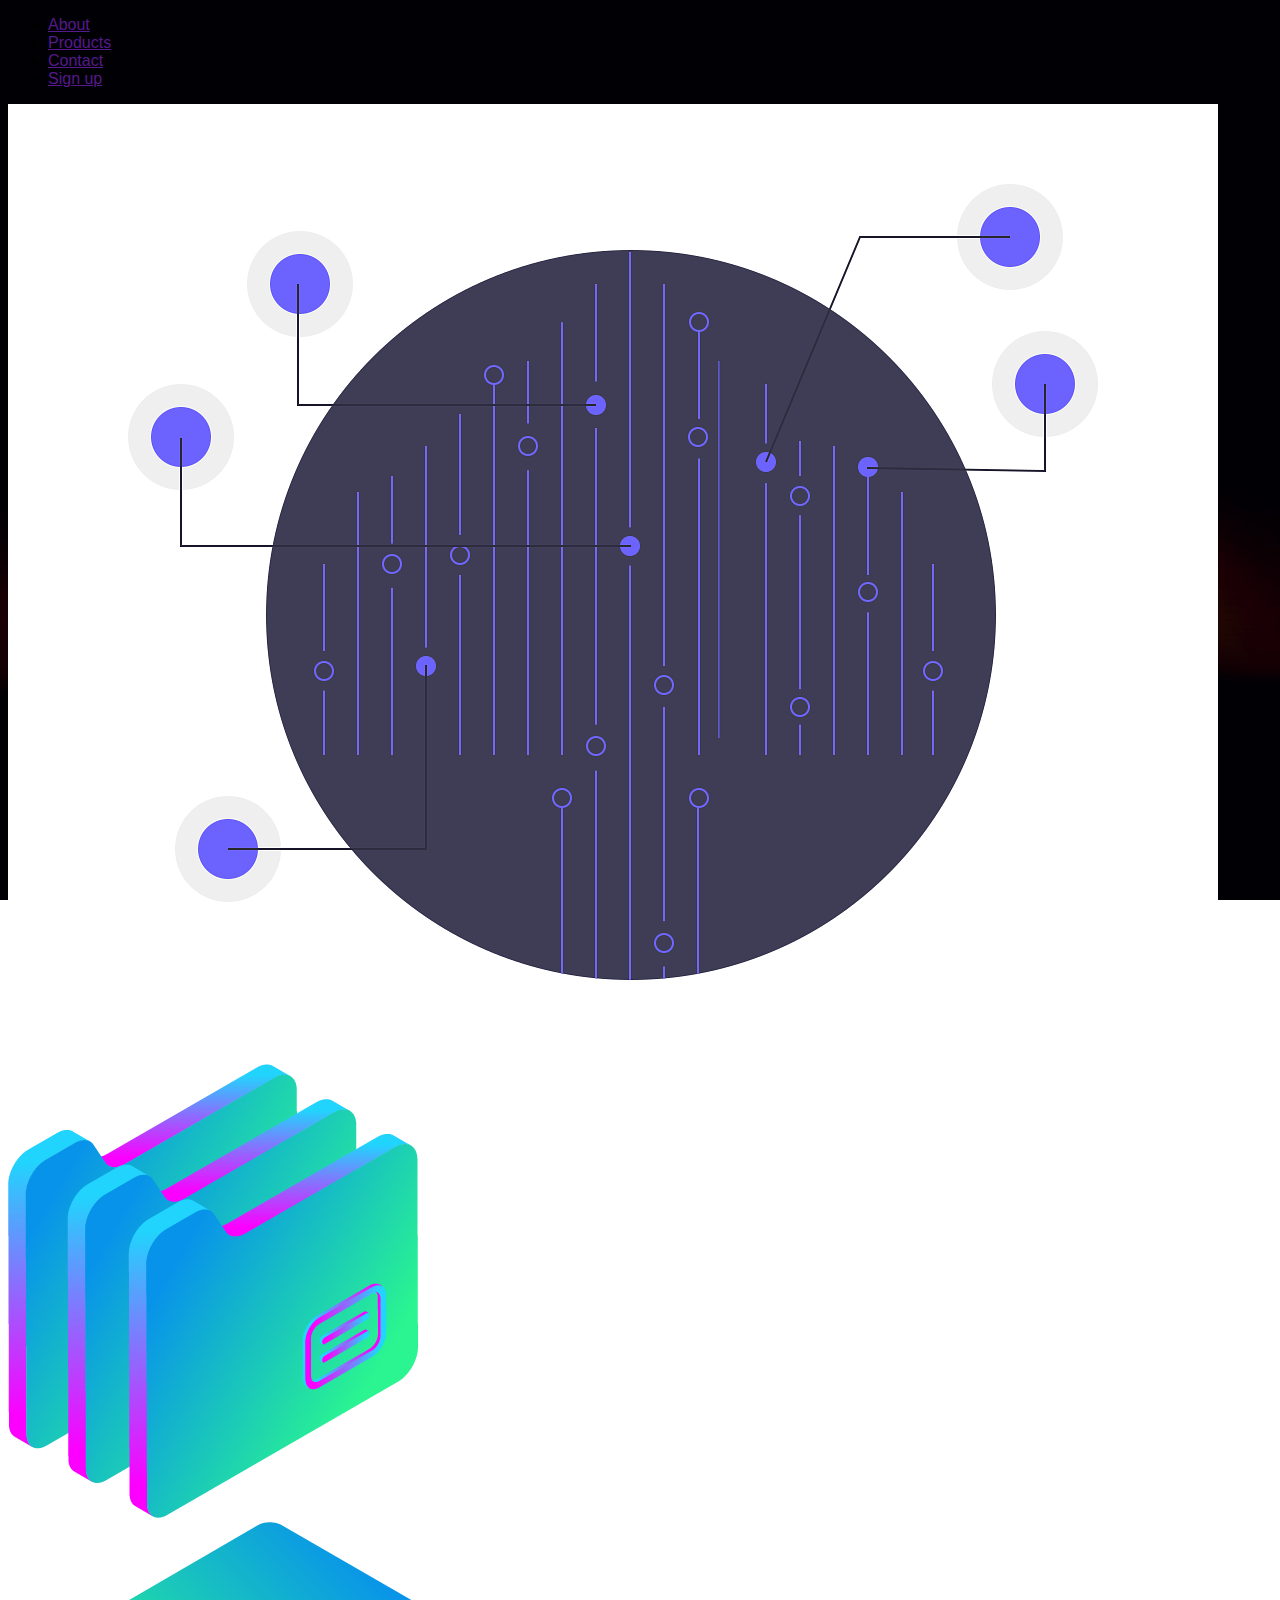
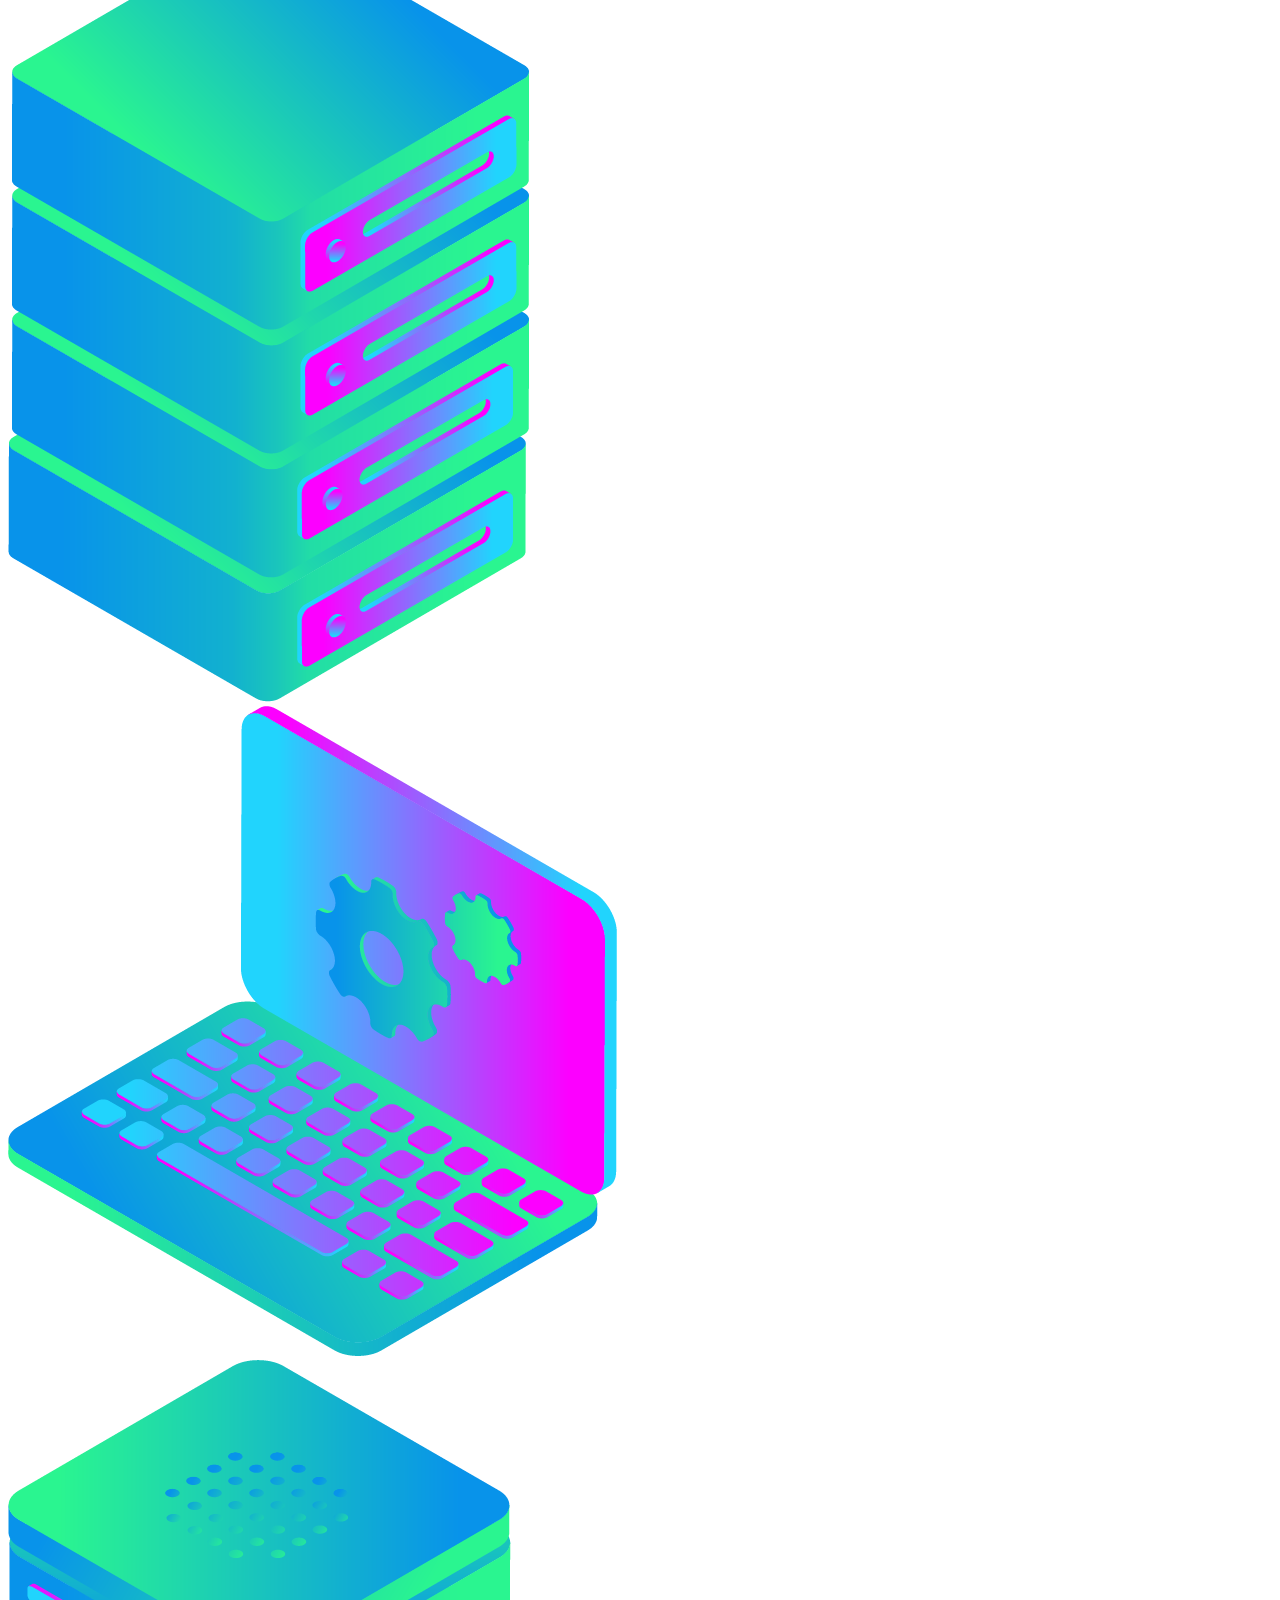
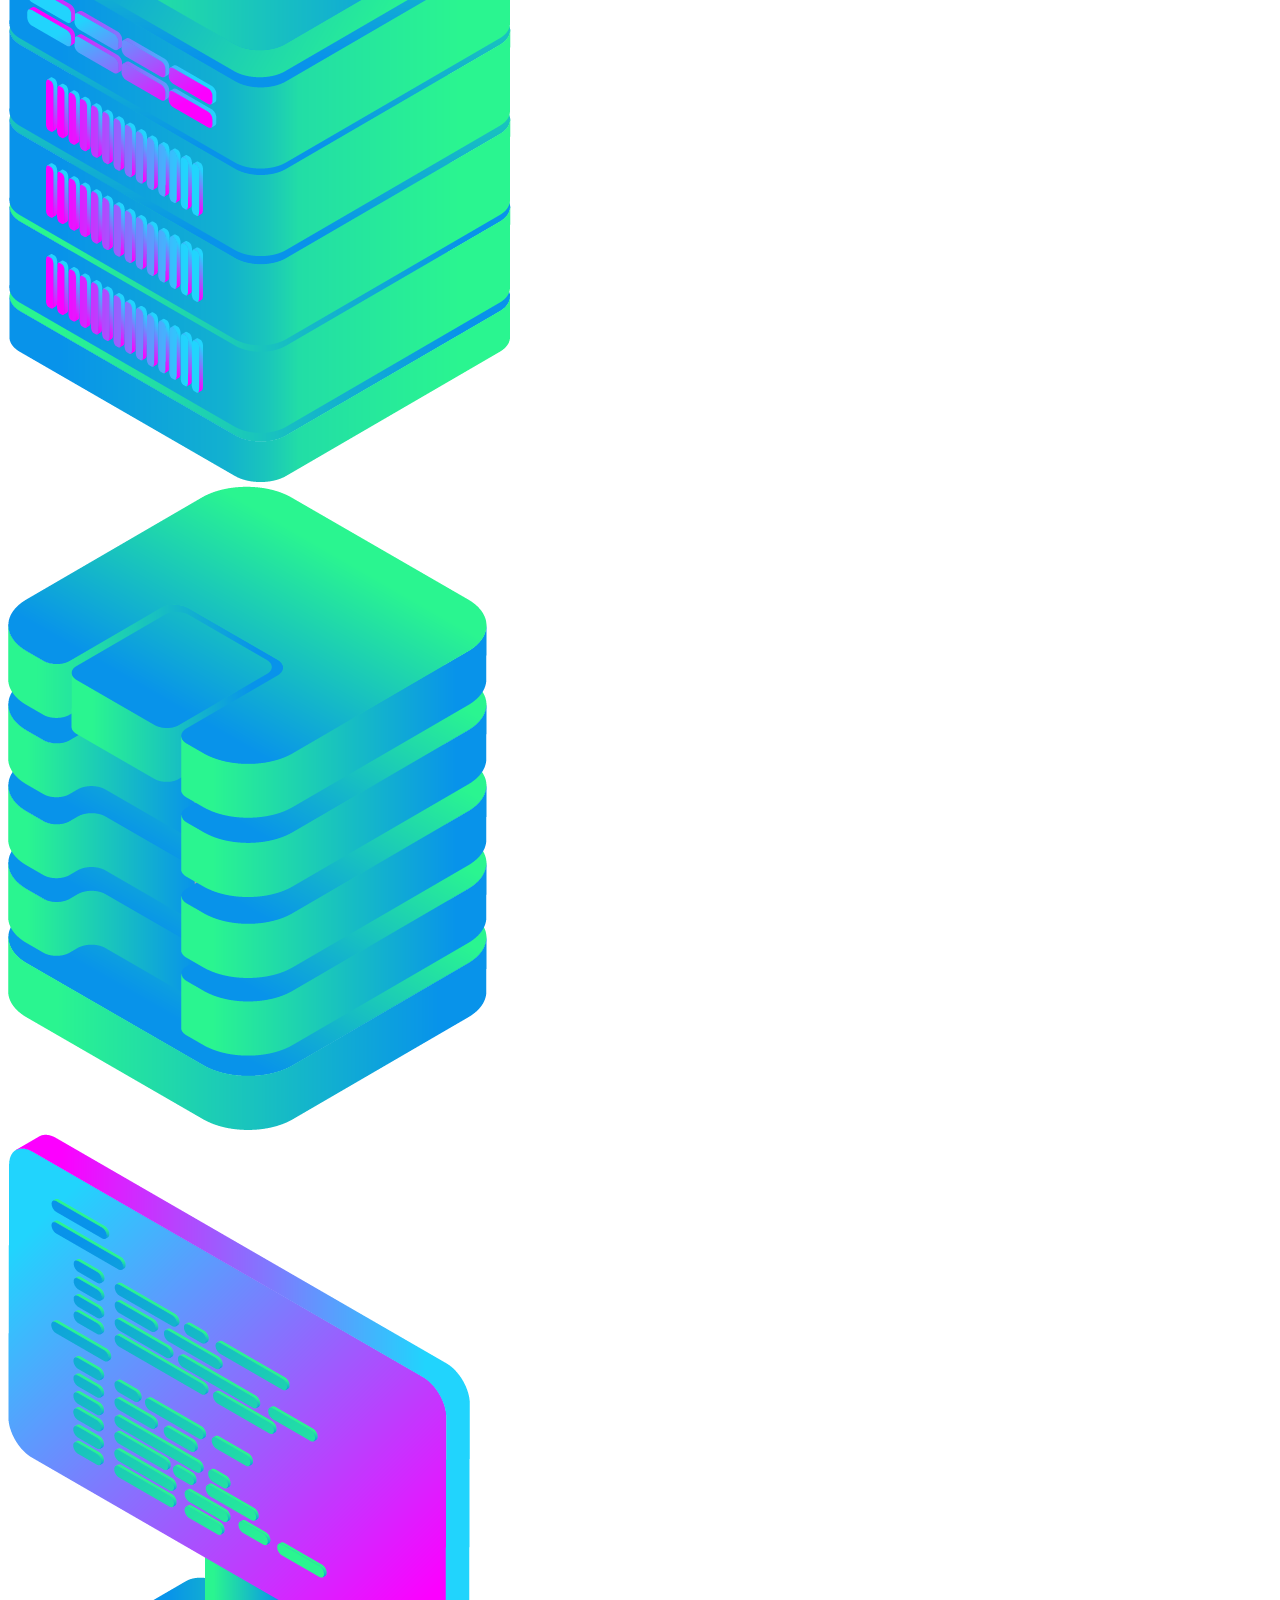
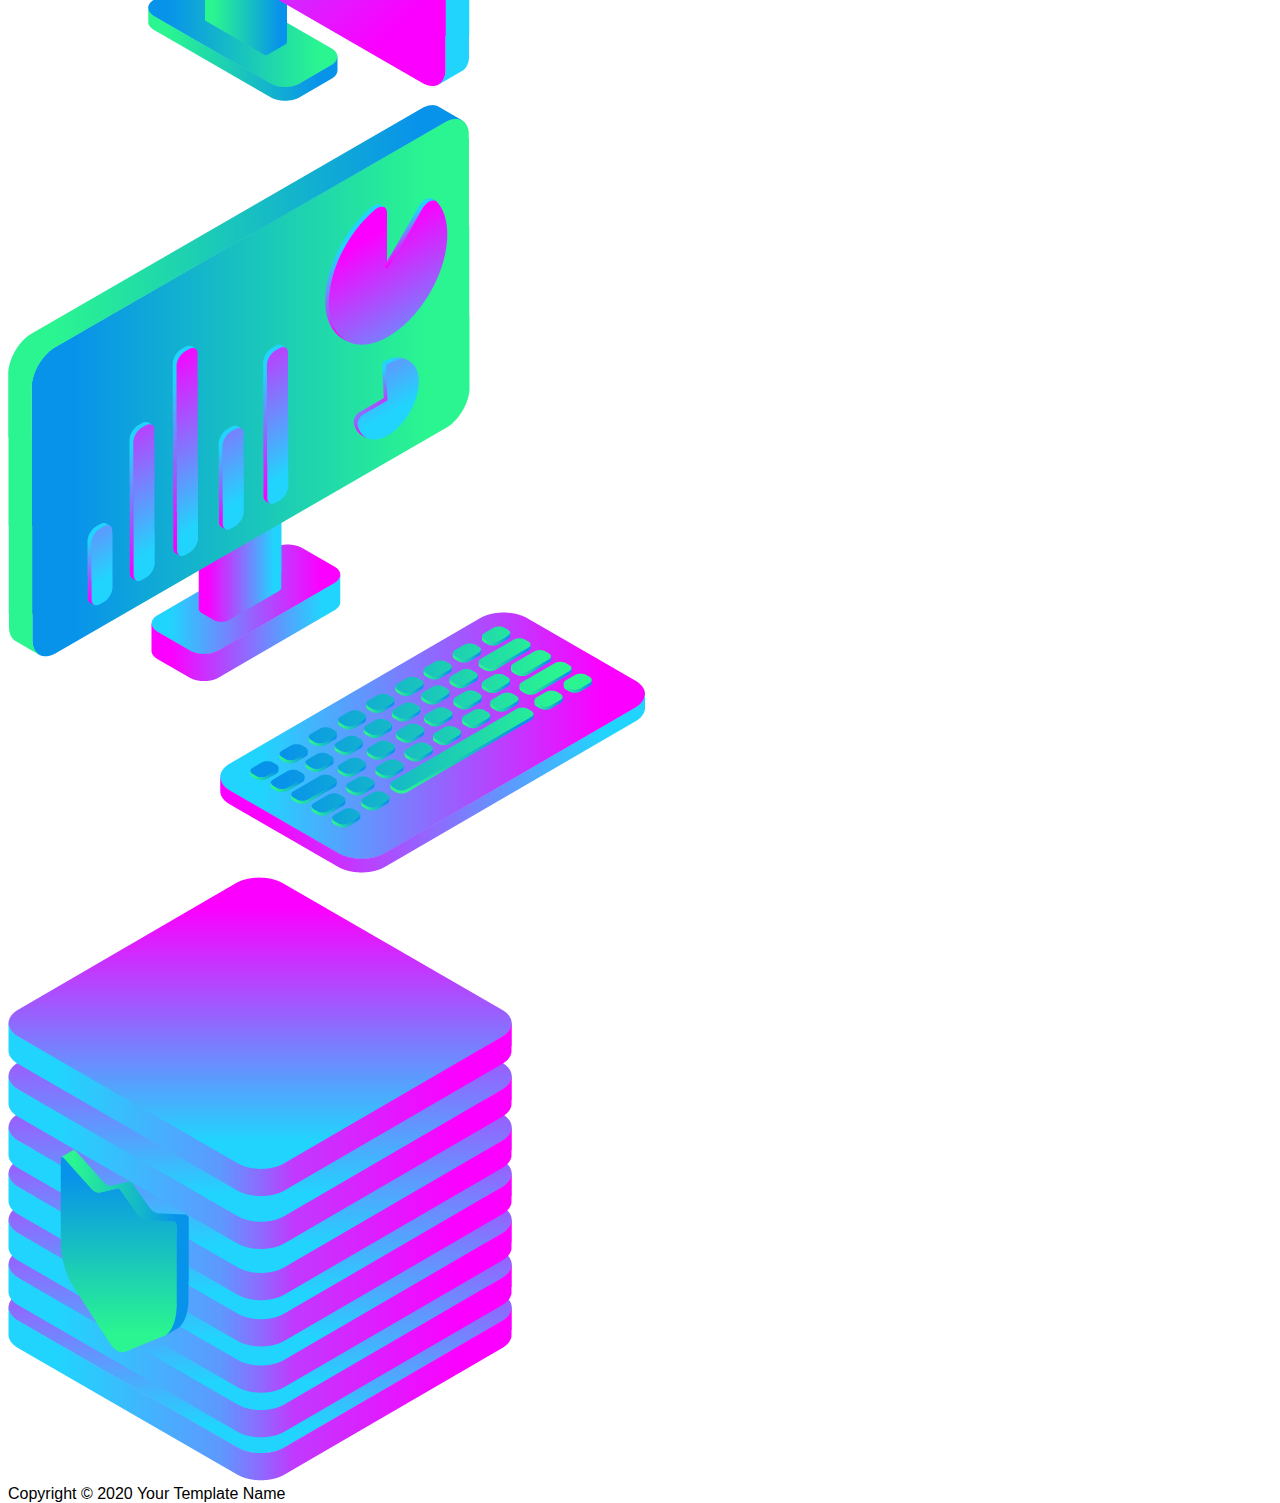
<file: index.html>
<!DOCTYPE html>
<html>
<head>
  <title>Layout Master</title>
  <link rel="stylesheet" type="text/css" href="./style.css">
</head>
<body>
  <nav class="zone blue sticky">
    <ul class="main-nav">
        <li><a href="">About</a></li>
        <li><a href="">Products</a></li>
        <li><a href="">Contact</a></li>
        <li class="signup"><a href="">Sign up</a></li>
    </ul>
  </nav>
  <div class="container zone">
    <img src="./img/undraw_hologram.png" alt="">
  </div>
  <div class="zone blue grid-wrapper">
    <div class="box zone"><img src="./img/files_2.png"></div>
    <div class="box zone"><img src="./img/server_2_2.png"></div>
    <div class="box zone"><img src="./img/monitor_settings_2.png"></div>
    <div class="box zone"><img src="./img/server_3.png"></div>
    <div class="box zone"><img src="./img/data_storage_2_2.png"></div>
    <div class="box zone"><img src="./img/monitor_coding_2.png"></div>
    <div class="box zone"><img src="./img/desktop_analytics_2.png"></div>
    <div class="box zone"><img src="./img/server_safe_2.png"></div>
  </div>
  <footer>Copyright &copy; 2020 <span>Your Template Name</span></footer>
</div>
</body>
</html>
</file>
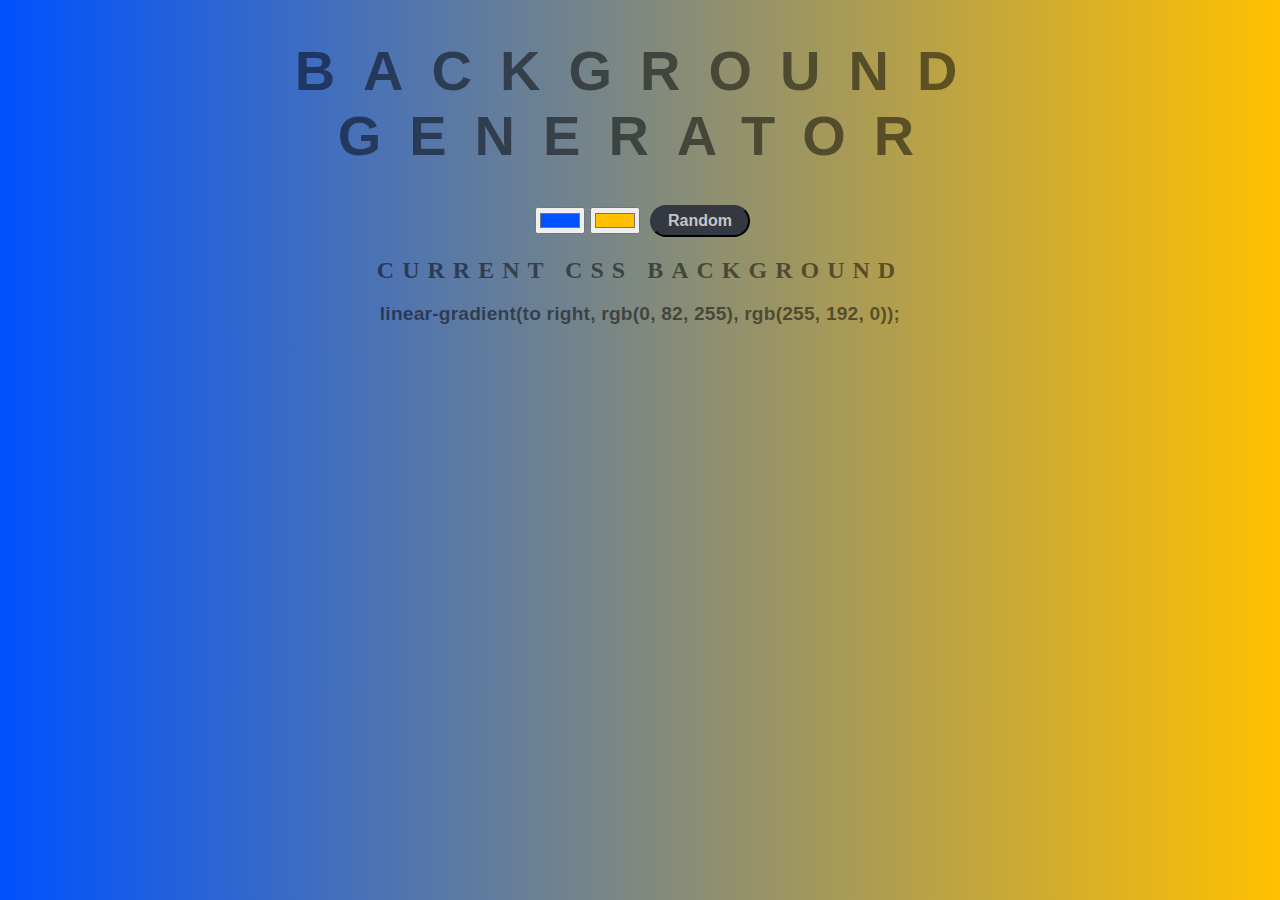
<file: background-generator/index.html>
<!DOCTYPE html>
<html>
<head>
	<title>Gradient Background</title>
	<link rel="stylesheet" type="text/css" href="style.css">
</head>
<body id="gradient">
	<h1>Background Generator</h1>
	<div class="container">
		<input class="color1" type="color" name="color1" value="#0052ff">
		<input class="color2" type="color" name="color2" value="#ffc000">
		<span><button id="btn-random">Random</button></span>
	</div>

	<h2>Current CSS Background</h2>
	<h3></h3>
	<script type="text/javascript" src="script.js"></script>
</body>
</html>
</file>
<file: style.css>
body,
html {
  width: 100%;
  height: 100%;
  font-family: 'Montserrat', sans-serif;
  background: url(header.jpg) no-repeat center center fixed;
  -webkit-background-size: cover;
  -moz-background-size: cover;
  -o-background-size: cover;
  background-size: cover;
}

h1 {
  font-size: 3rem;
  color: #e2dbdb;
}

hr {
  border-color:  #F05F44;
  border-width: 3px;
  max-width: 65px;
}

.buffer {
  height: 8rem;
}

.btn {
  font-weight: 700;
  border-radius: 300px;
  text-transform: uppercase;
}
.btn-xl {
  padding: 1rem 2rem;
}

.btn-primary {
  background-color: #F05F44;
  border-color: #F05F44;
}

.btn-primary:hover{
  background-color: #ee4b08;
  border-color: #ee4b08;
  border-width: 4px;

}
</file>
<file: background-generator/style.css>
body {
	font: 'Raleway', sans-serif;
    color: rgba(0,0,0,.5);
    text-align: center;
    text-transform: uppercase;
    letter-spacing: .5em;
    top: 15%;
}

h1 {
    font: 600 3.5em 'Raleway', sans-serif;
    color: rgba(0,0,0,.5);
    text-align: center;
    text-transform: uppercase;
    letter-spacing: .5em;
    width: 100%;
}

h3 {
	font: 900 1.2em 'Raleway', sans-serif;
    color: rgba(0,0,0,.5);
    text-align: center;
    text-transform: none;
    letter-spacing: 0.01em;
}

.container {
	display: flex;
	justify-content:center;
	align-items: center;
	margin: 0 auto ;
	width: 300px;
}

.container * {
	margin-left: 5px;
}

#btn-random {
	font: 700 1em 'Raleway', sans-serif;
	background-color: #343841;
	color: #c5c5c5;
	border-color: #343841;
	border-radius: 40px;
	padding: 0.3em 1em;
}
</file>
